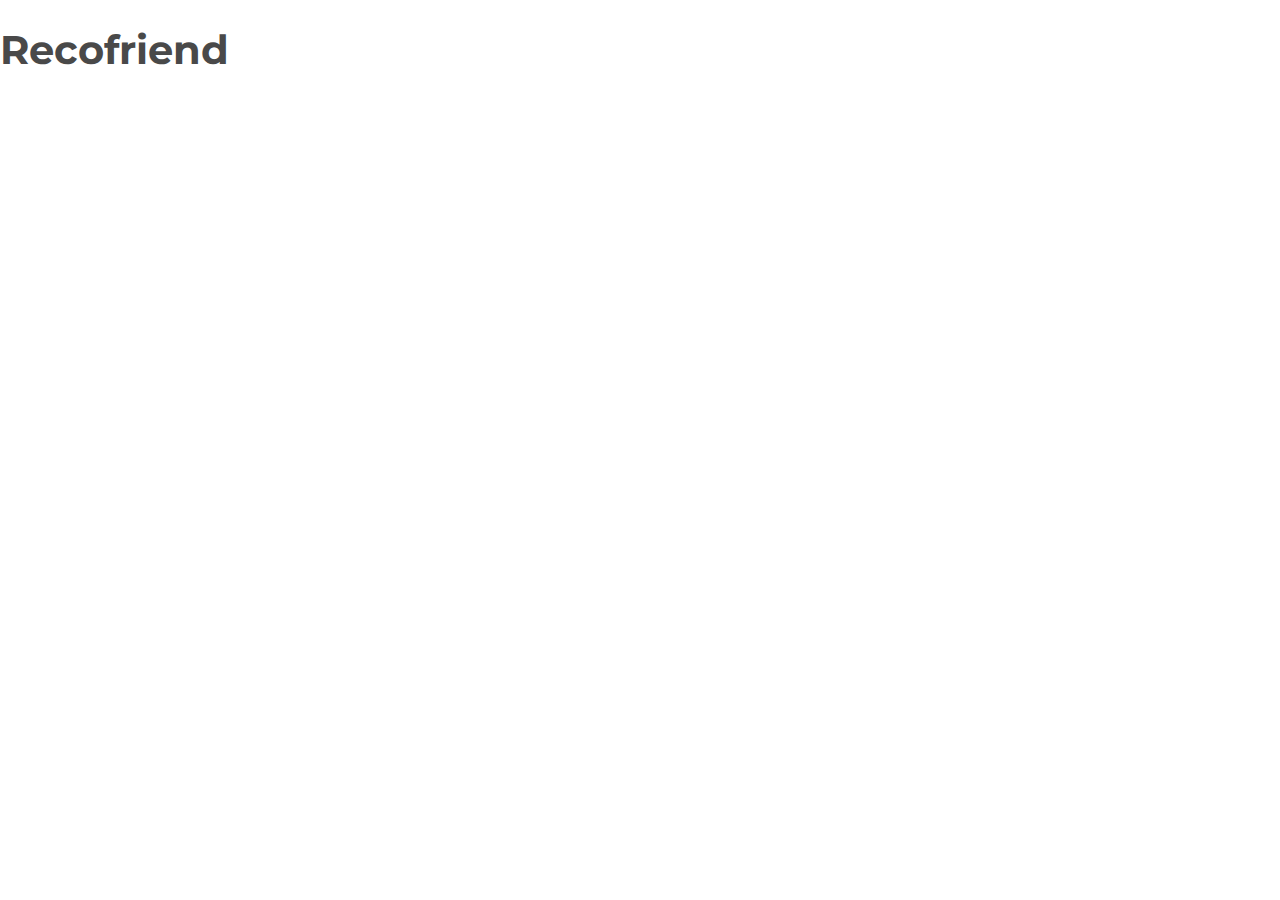
<file: recofriend/index.html>
<!DOCTYPE html>
<html lang="en">
    <head>
        <link rel="stylesheet" type="text/css" href="medias/css/normalize.css">
        <link rel="stylesheet" type="text/css" href="resources/CSS/style.css">
        <link href="https://fonts.googleapis.com/css2?family=Montserrat:ital,wght@0,100;0,300;0,400;1,300&display=swap" rel="stylesheet">   
        <title>Recofriend</title>


    </head>
    <body>
        <h1>Recofriend</h1>

    </body>
</html>
</file>
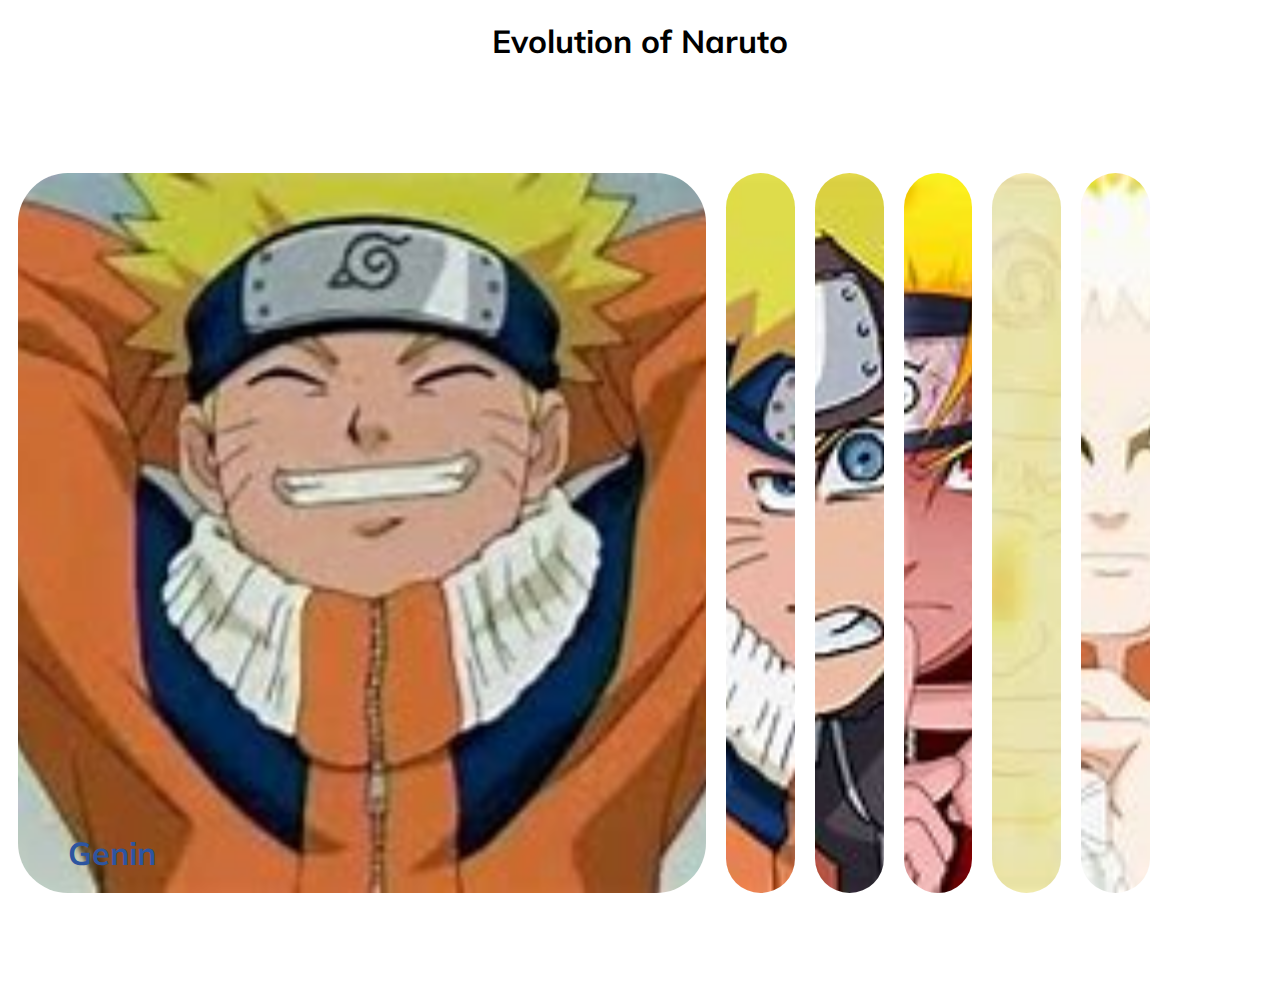
<file: dailyProjects/expandingCards-1/index.html>
<!DOCTYPE html>
<html lang="en">
<head>
    <meta charset="UTF-8">
    <meta http-equiv="X-UA-Compatible" content="IE=edge">
    <meta name="viewport" content="width=device-width, initial-scale=1.0">
    <link rel="stylesheet" href="https://cdnjs.cloudflare.com/ajax/libs/font-awesome/5.15.3/css/all.min.css" integrity="sha512-iBBXm8fW90+nuLcSKlbmrPcLa0OT92xO1BIsZ+ywDWZCvqsWgccV3gFoRBv0z+8dLJgyAHIhR35VZc2oM/gI1w==" crossorigin="anonymous" referrerpolicy="no-referrer" />
    <link rel="stylesheet" href="style.css">
    <title>Expanding Cards</title>
</head>
<body>
    <h1>Evolution of Naruto</h1>
    <div class="container">
        <div class="panel active" style="background-image: url('images/genin.jpg')">
            <h3>Genin</h3>
        </div>
        <div class="panel" style="background-image: url('images/chunin.jpg')">
            <h3>Chunin</h3>
        </div>
        <div class="panel" style="background-image: url('images/shppuden.jpg')">
            <h3>Jonin</h3>
        </div>
        <div class="panel" style="background-image: url('images/sage.jpg')">
            <h3>Sage Mode</h3>
        </div>
        <div class="panel" style="background-image: url('images/KSM2.jpg')">
            <h3>Kurama Sage Mode</h3>
        </div>
        <div class="panel" style="background-image: url('images/baryon.jpg')">
            <h3>Baryon Mode</h3>
        </div>
    </div>
 

    <script src="script.js"></script>
</body>
</html>
</file>
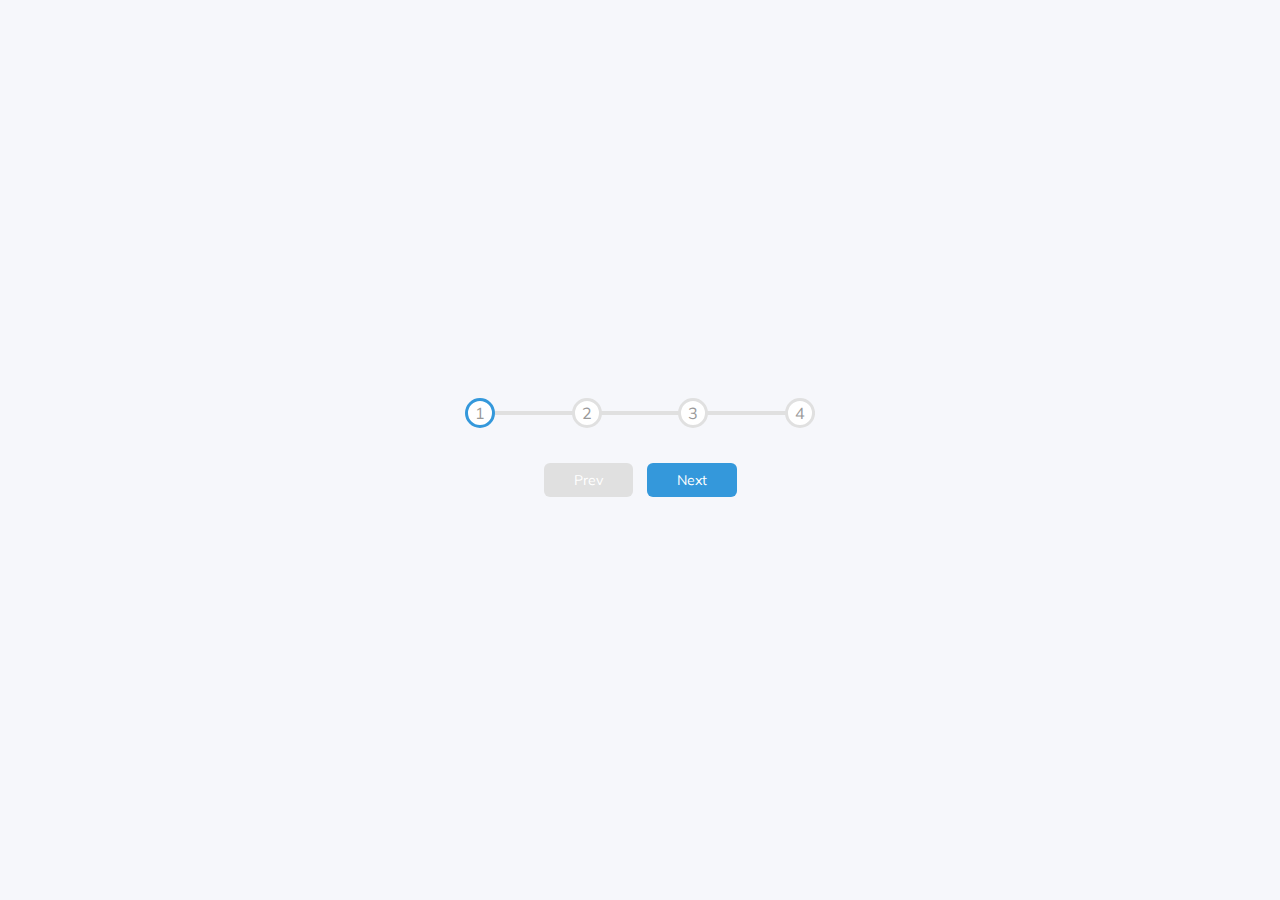
<file: dailyProjects/progressSteps-2/index.html>
<!DOCTYPE html>
<html lang="en">
<head>
    <meta charset="UTF-8">
    <meta http-equiv="X-UA-Compatible" content="IE=edge">
    <meta name="viewport" content="width=device-width, initial-scale=1.0">
    <link rel="stylesheet" href="https://cdnjs.cloudflare.com/ajax/libs/font-awesome/5.15.3/css/all.min.css" integrity="sha512-iBBXm8fW90+nuLcSKlbmrPcLa0OT92xO1BIsZ+ywDWZCvqsWgccV3gFoRBv0z+8dLJgyAHIhR35VZc2oM/gI1w==" crossorigin="anonymous" referrerpolicy="no-referrer" />
    <link rel="stylesheet" href="style.css">
    <title>Progess Steps</title>
</head>
<body>
    <div class="container">
        <div class="progress-container">
            <div class="progress" id="progress"></div>
            <div class="circle active">1</div>
            <div class="circle">2</div>
            <div class="circle">3</div>
            <div class="circle">4</div>
        </div>
        <button class="btn" id="prev" disabled>Prev</button>
        <button class="btn" id="next">Next</button>
    </div>
    <script src="script.js"></script>
</body>
</html>
</file>
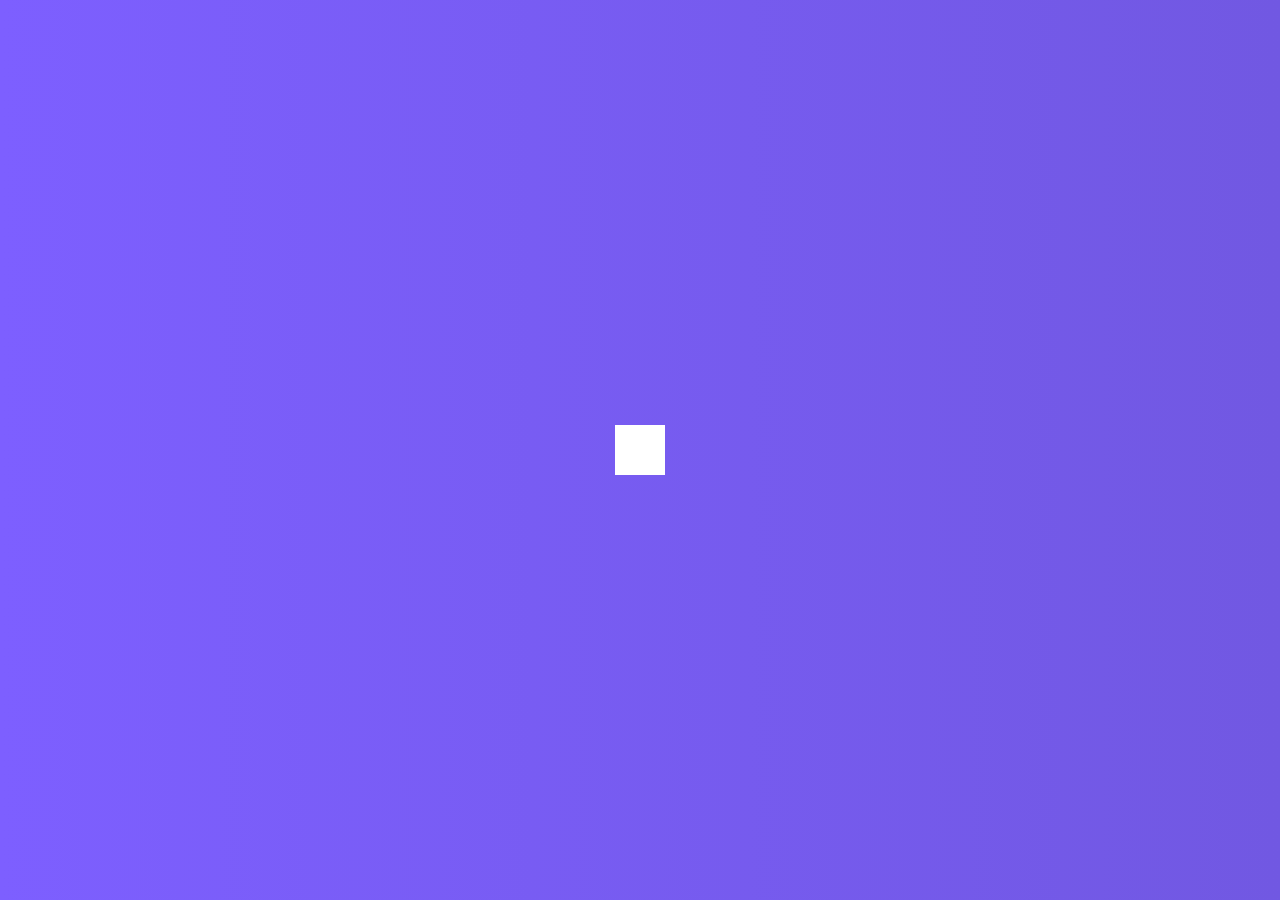
<file: dailyProjects/search-widget/index.html>
<!DOCTYPE html>
<html lang="en">
<head>
    <meta charset="UTF-8">
    <meta http-equiv="X-UA-Compatible" content="IE=edge">
    <meta name="viewport" content="width=device-width, initial-scale=1.0">
    <link rel="stylesheet" href="https://cdnjs.cloudflare.com/ajax/libs/font-awesome/5.15.3/css/all.min.css" integrity="sha512-iBBXm8fW90+nuLcSKlbmrPcLa0OT92xO1BIsZ+ywDWZCvqsWgccV3gFoRBv0z+8dLJgyAHIhR35VZc2oM/gI1w==" crossorigin="anonymous" referrerpolicy="no-referrer" />
    <link rel="stylesheet" href="style.css">
    <title>Hidden Search</title>
</head>
<body>
    <div class="search">
        <input type="text" class="input" placeholder="Search...">
        <button class="btn">
            <i class="fas fa-search"></i>
        </button>
    </div>

    <script src="script.js"></script>
</body>
</html>
</file>
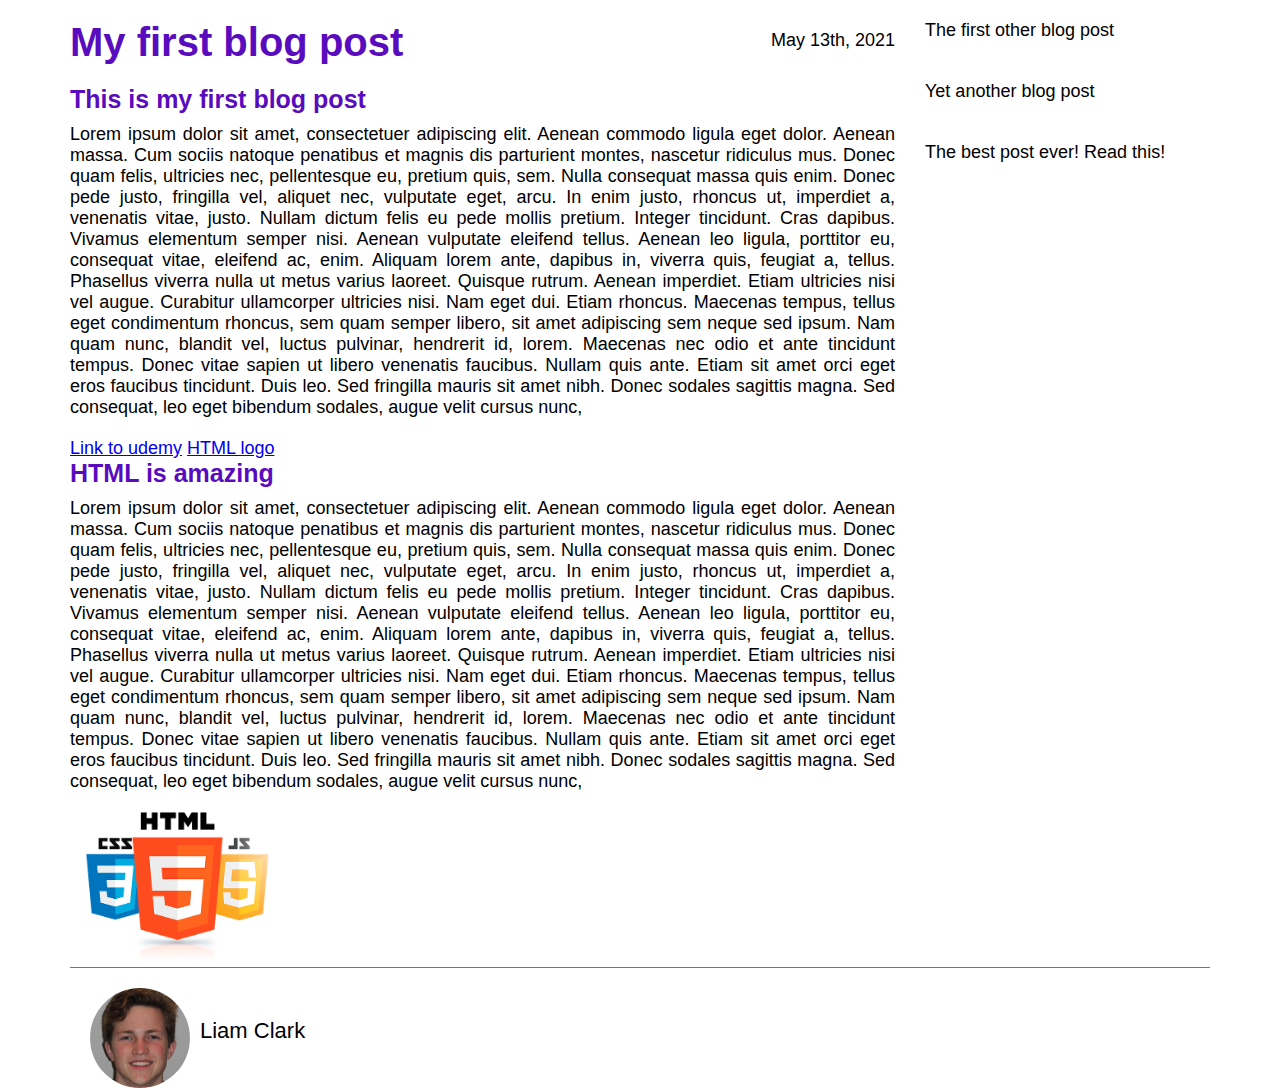
<file: HTML/blogpost/index.html>
<!DOCTYPE html>
<html>

    <head>
        <title>My first blog post</title>
        <link rel="stylesheet" type="text/css" href="../../CSS/blogpost/style.css">
    </head>




    <body>
        <div class="container">
            <div class="blog-post">
                <h1>My first blog post</h1>
                <p class="date">May 13th, 2021</p>
                <h2>This is my first blog post</h2>
                <p class="main-text">Lorem ipsum dolor sit amet, consectetuer adipiscing elit. Aenean commodo ligula eget dolor. Aenean massa. Cum sociis natoque penatibus et magnis dis parturient montes, nascetur ridiculus mus. Donec quam felis, ultricies nec, pellentesque eu, pretium quis, sem. Nulla consequat massa quis enim. Donec pede justo, fringilla vel, aliquet nec, vulputate eget, arcu. In enim justo, rhoncus ut, imperdiet a, venenatis vitae, justo. Nullam dictum felis eu pede mollis pretium. Integer tincidunt. Cras dapibus. Vivamus elementum semper nisi. Aenean vulputate eleifend tellus. Aenean leo ligula, porttitor eu, consequat vitae, eleifend ac, enim. Aliquam lorem ante, dapibus in, viverra quis, feugiat a, tellus. Phasellus viverra nulla ut metus varius laoreet. Quisque rutrum. Aenean imperdiet. Etiam ultricies nisi vel augue. Curabitur ullamcorper ultricies nisi. Nam eget dui. Etiam rhoncus. Maecenas tempus, tellus eget condimentum rhoncus, sem quam semper libero, sit amet adipiscing sem neque sed ipsum. Nam quam nunc, blandit vel, luctus pulvinar, hendrerit id, lorem. Maecenas nec odio et ante tincidunt tempus. Donec vitae sapien ut libero venenatis faucibus. Nullam quis ante. Etiam sit amet orci eget eros faucibus tincidunt. Duis leo. Sed fringilla mauris sit amet nibh. Donec sodales sagittis magna. Sed consequat, leo eget bibendum sodales, augue velit cursus nunc,</p>
                <a href="http://www.udemy.com" target="_blank">Link to udemy</a>
                <a href="logo.png">HTML logo</a>
                <h2>HTML is amazing</h2>
                <p class="main-text">Lorem ipsum dolor sit amet, consectetuer adipiscing elit. Aenean commodo ligula eget dolor. Aenean massa. Cum sociis natoque penatibus et magnis dis parturient montes, nascetur ridiculus mus. Donec quam felis, ultricies nec, pellentesque eu, pretium quis, sem. Nulla consequat massa quis enim. Donec pede justo, fringilla vel, aliquet nec, vulputate eget, arcu. In enim justo, rhoncus ut, imperdiet a, venenatis vitae, justo. Nullam dictum felis eu pede mollis pretium. Integer tincidunt. Cras dapibus. Vivamus elementum semper nisi. Aenean vulputate eleifend tellus. Aenean leo ligula, porttitor eu, consequat vitae, eleifend ac, enim. Aliquam lorem ante, dapibus in, viverra quis, feugiat a, tellus. Phasellus viverra nulla ut metus varius laoreet. Quisque rutrum. Aenean imperdiet. Etiam ultricies nisi vel augue. Curabitur ullamcorper ultricies nisi. Nam eget dui. Etiam rhoncus. Maecenas tempus, tellus eget condimentum rhoncus, sem quam semper libero, sit amet adipiscing sem neque sed ipsum. Nam quam nunc, blandit vel, luctus pulvinar, hendrerit id, lorem. Maecenas nec odio et ante tincidunt tempus. Donec vitae sapien ut libero venenatis faucibus. Nullam quis ante. Etiam sit amet orci eget eros faucibus tincidunt. Duis leo. Sed fringilla mauris sit amet nibh. Donec sodales sagittis magna. Sed consequat, leo eget bibendum sodales, augue velit cursus nunc,</p>
                <img src="logo.png" alt="The HTML5 logo">
            </div>
            <div class="other-posts">
                <div class="other">
                    The first other blog post
                </div>
                <div class="other">
                    Yet another blog post
                </div>
                <div class="other">
                    The best post ever! Read this!
                </div>
            </div>

            <div class="clearfix"></div>
            <div class="author-box">
                <img src= "author.jpg" alt="Author photo">
                <p id="author-text">Liam Clark</p>
            </div>    
        </div>
    </body>
</html>
</file>
<file: recofriend/resources/CSS/style.css>
*{
    margin: 0;
    padding: 0;
    box-sizing: border-box;
}

html {
    background-color: #fff;
    color: rgb(73, 73, 73);
    font-family: 'Montserrat', sans-serif;
    font-size: 20px;
    font-weight: 300;
    text-rendering: optimizeLegibility;
}
</file>
<file: dailyProjects/expandingCards-1/style.css>
@import url('https://fonts.googleapis.com/css2?family=Muli&display=swap');

* {
    box-sizing: border-box;
}

body {
    font-family: 'Muli', sans-serif;
}
h1 {
    text-align: center;
    font-size:xx-large;

}


.container {
    display: flex;
    align-items: center;
    justify-content: center;
    height: 100vh;
    overflow: hidden;
    margin: 0;
    display: flex;
    width: 90vw;
}

.panel {
    background-size: auto 100%;
    background-position: center;
    background-repeat: no-repeat;
    height: 80vh;
    border-radius: 50px;
    color: rgb(45, 85, 160);
    cursor: pointer;
    flex:0.5;
    margin: 10px;
    position: relative;
    transition: flex 0.7s ease-in;
}

.panel h3 {
    font-size: xx-large;
    position: absolute;
    bottom: 20px;
    left: 50px;
    margin: 0;
    opacity: 0;
}

.panel.active {
    flex: 5;
}

.panel.active h3 {
    opacity: 1;
    transition: opacity 0.3s ease-in 0.4s;
}

@media(max-width: 480px){
    .container {
        width: 100vw;
    }

    .panel:nth-of-type(4), .panel:nth-of-type(4) {
        display: none;
    }
}
</file>
<file: dailyProjects/progressSteps-2/style.css>
@import url('https://fonts.googleapis.com/css?family=Muli&display=swap');


:root {
    --line-border-fill: #3498db;
    --line-border-empty: #e0e0e0;
}
* {
    box-sizing: border-box;
}
body {
    background-color: #f6f7fb;
    font-family: 'Muli', sans-serif;
    display: flex;
    align-items: center;
    justify-content: center;
    height: 100vh;
    overflow: hidden;
    margin: 0;
}

.container {
    text-align: center;
}

.progress-container {
    display: flex;
    justify-content: space-between;
    position: relative;
    margin-bottom: 30px;
    max-width: 100%;
    width: 350px;
}

.progress-container::before {
    content: '';
    background-color: var(--line-border-empty);
    position: absolute;
    top: 50%;
    left: 0;
    transform: translateY(-50%);
    height: 4px;
    width: 100%;
    z-index: -1;
}

.progress {
    background-color: var(--line-border-fill);
    position: absolute;
    top: 50%;
    left: 0;
    transform: translateY(-50%);
    height: 4px;
    width: 0%;
    z-index: -1;
    transition: 0.4s ease;
}

.circle {
    background-color: #fff;
    color: #999;
    border-radius: 50%;
    height: 30px;
    width: 30px;
    display: flex;
    align-items: center;
    justify-content:center;
    border: 3px solid var(--line-border-empty);
    transition: .4s ease;
}

.circle.active {
    border-color: var(--line-border-fill);
}

.btn {
    background-color: var(--line-border-fill);
    color: #fff;
    border: 0;
    border-radius: 6px;
    cursor: pointer;
    font-family: inherit;
    padding: 8px 30px;
    margin: 5px;
    font-size: 14px;
}

.btn:active {
    transform: scale(0.98);
}

.btn:focus {
    outline: 0;
}

.btn:disabled {
    background-color: var(--line-border-empty);
    cursor: not-allowed;
}
</file>
<file: dailyProjects/search-widget/style.css>
@import url('https://fonts.googleapis.com/css2?family=Roboto:wght@400;700&display=swap');

* {
    box-sizing: border-box;
}
body {
    background-image: linear-gradient(90deg, #7d5fff, #7158e2);
    font-family: 'Roboto', sans-serif;
    display: flex;
    align-items: center;
    justify-content: center;
    height: 100vh;
    overflow: hidden;
    margin: 0;
}

.search {
    position: relative;
    height: 50px;
}

.search .input {
    background-color: #fff;
    border: 0;
    font-size: 18px;
    padding: 15px;
    height: 50px;
    width: 50px;
    transition: width 0.3s ease;
}

.btn {
    background-color: white;
    border: 0;
    cursor: pointer;
    font-size: 24px;
    position: absolute;
    top: 0;
    left: 0;
    height: 50px;
    width: 50px;
    transition: transform 0.3s ease;
}

.btn:focus, .input:focus {
    outline: none;
}

.search.active .input {
    width: 200px;
}

.search.active .btn {
    transform: translateX(198px);
}
</file>
<file: CSS/blogpost/style.css>
* {
    margin: 0;
    padding: 0;
    box-sizing: border-box;
}

.clearfix:after {
    content: "";
    display: table;
    clear: both;
}
body {
    font-family: Arial, Helvetica, sans-serif;
    font-size: 18px;
}


h1, h2 {
    color: rgb(89, 11, 190);
}

h1 {
    font-size: 40px;
    margin-bottom: 20px;
}

h2 {
    font-size: 25px;
    margin-bottom: 10px;
}

.main-text {
    text-align: justify;
    margin-bottom: 20px;
}

#author-text {
    font-size: 22px;
    float: left;
    margin-top: 30px;
    margin-left: 10px;
}
.container {
    width: 1140px;
    margin: 20px auto 0 auto;
}
.blog-post {
    width: 75%;
    float: left;
    padding-right: 30px;
    position: relative;
}

.other-posts {
    width: 25%;
    float: left;
}

.author-box {
    padding-top: 20px;
    border-top: 1px solid rgb(117, 117, 117)
}

.other {
    margin-bottom: 40px;
}

.author-box img {
    height: 100px;
    width: 100px;
    border-radius: 50%;
    float: left;
    margin-left: 20px;
}

.blog-post img {
    height: 150px;
    width: auto;
    margin-left: 15px;
}

.date{
    position: absolute;
    top: 10px;
    right: 30px;
}
</file>
